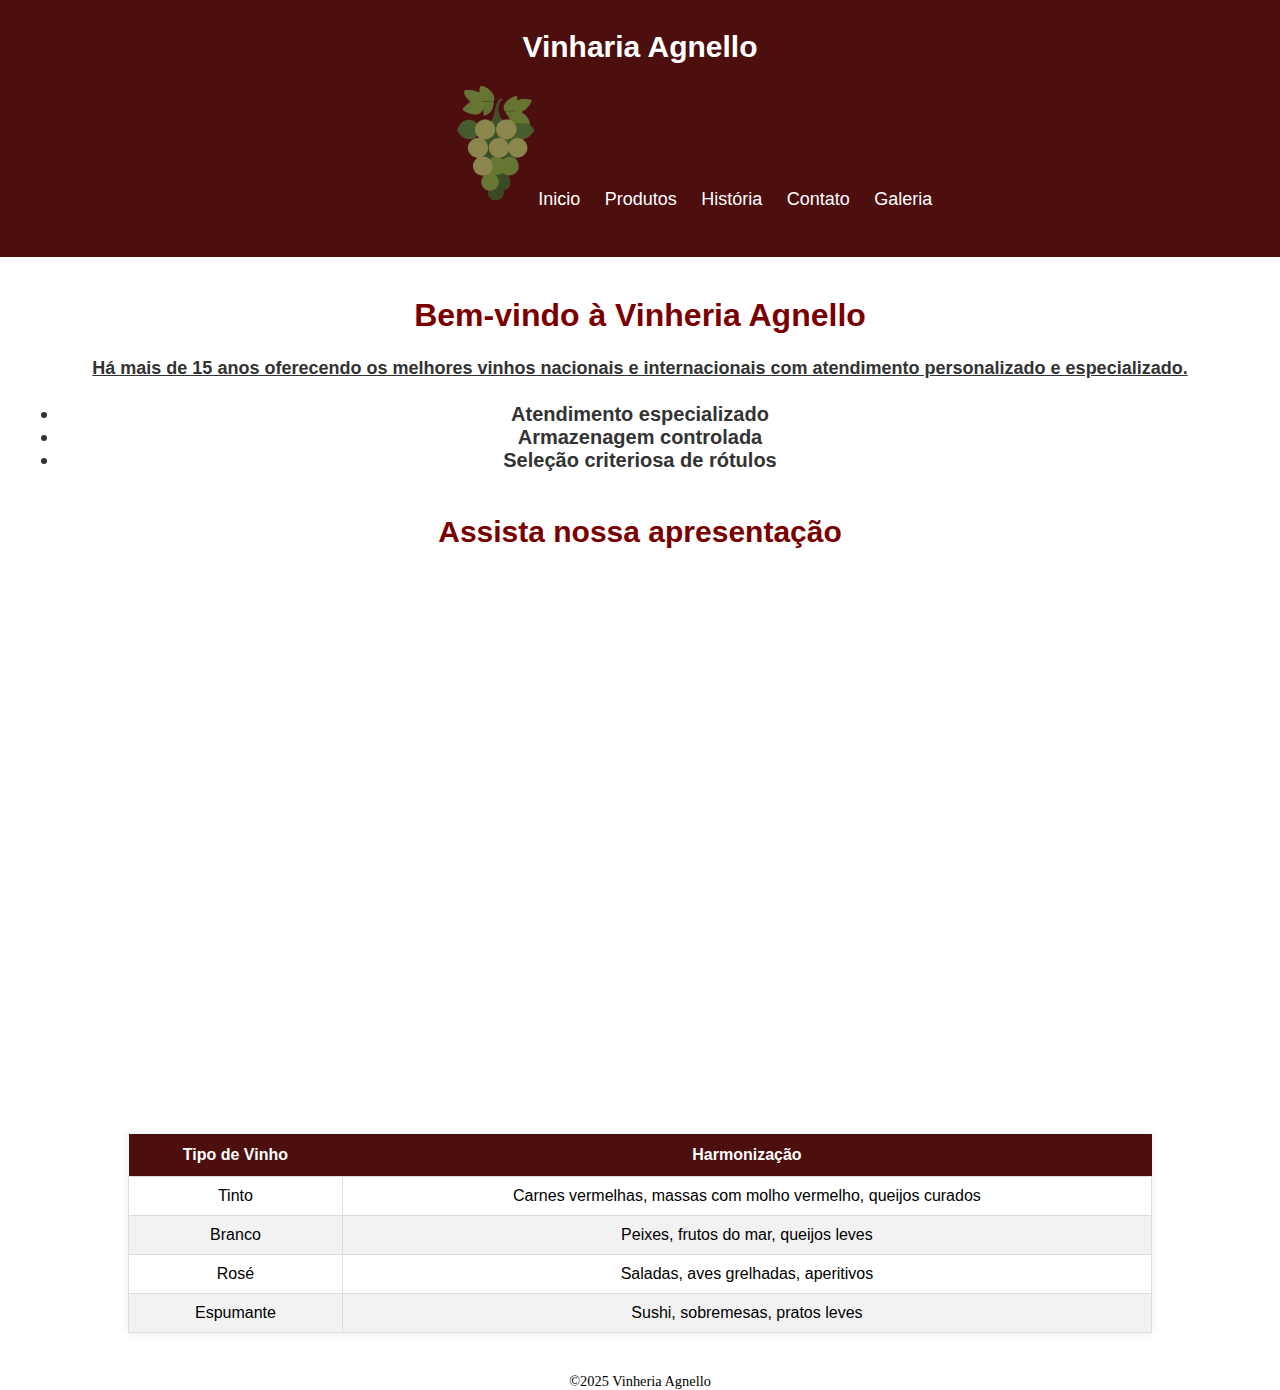
<file: index.html>
<!DOCTYPE html>
<html lang="pt-br">
<head>
  <meta charset="UTF-8">
  <meta name="viewport" content="width=device-width, initial-scale=1.0">
  <meta name="description" content="Vinharia Agnello - Sua vinheria de confiança com mais de 15 anos de experiência. Oferecemos os melhores vinhos nacionais e internacionais com atendimento personalizado.">
  <meta name="keywords" content="vinheria, vinhos, agnello, vinho tinto, vinho branco, espumante, harmonização, adega, vinhos nacionais, vinhos internacionais">
  <title>Vinharia Agnello</title>
  <link rel="stylesheet" href="vinharia/src/css/main.css">
  <link rel="stylesheet" href="vinharia/src/css/produtos.css">
</head>
<body>
   
  <header>
    <div>
        <h1 class="logo"> Vinharia Agnello</h1>
    </div>
    <div class="logo">
      <img src="vinharia/src/assets/imgs/uva.png" alt="Logo">
    </div>
    <nav class="menu">
      <a href="index.html"class="active">Inicio</a>
      <a href="vinharia/src/pages/produtos.html">Produtos</a>
      <a href="vinharia/src/pages/historia.html">História</a>
      <a href="vinharia/src/pages/contato.html">Contato</a>
      <a href="vinharia/src/pages/galeria.html">Galeria</a>
    </nav>
  </header>
  
  <main class="conteudo">
    <h1>Bem-vindo à Vinheria Agnello</h1>
    <p class="conteudo-p">Há mais de 15 anos oferecendo os melhores vinhos nacionais e internacionais com atendimento personalizado e especializado.</p>
    <ul>
      <li>Atendimento especializado</li>
      <li>Armazenagem controlada</li>
      <li>Seleção criteriosa de rótulos</li>
    </ul>

  <br>
  <section id="video">
    <h2>Assista nossa apresentação</h2>
    <iframe class="video" src="https://www.youtube.com/embed/Fo4mYUVp5VU" width="900px" height="500px" frameborder="0" allowfullscreen></iframe>
  </section>

</main>
<table class="tabela-produtos">
  <thead>
    <tr>
      <th>Tipo de Vinho</th>
      <th>Harmonização</th>
    </tr>
  </thead>
  <tbody>
    <tr>
      <td>Tinto</td>
      <td>Carnes vermelhas, massas com molho vermelho, queijos curados</td>
    </tr>
    <tr>
      <td>Branco</td>
      <td>Peixes, frutos do mar, queijos leves</td>
    </tr>
    <tr>
      <td>Rosé</td>
      <td>Saladas, aves grelhadas, aperitivos</td>
    </tr>
    <tr>
      <td>Espumante</td>
      <td>Sushi, sobremesas, pratos leves</td>
    </tr>
  </tbody>
</table>
    <footer>
        <p>&copy;2025 Vinheria Agnello</p>
    </footer>
</body>
</html>
</file>
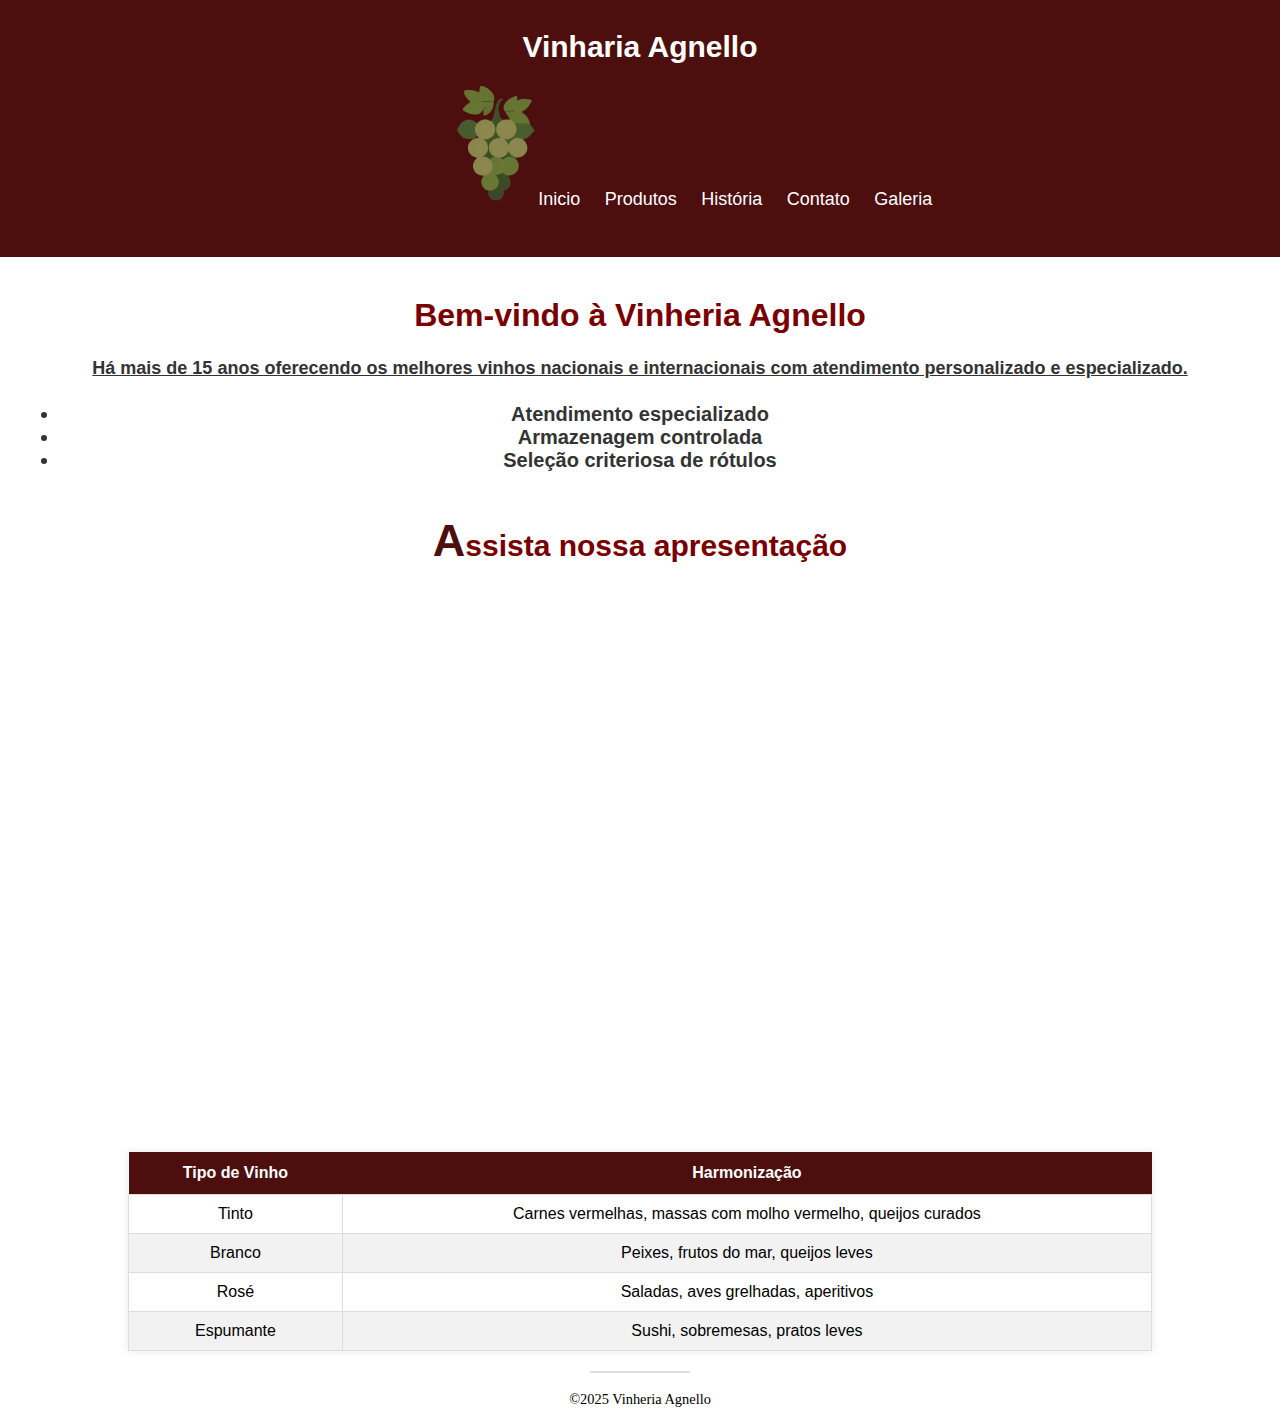
<file: cp-front-end-main/index.html>
<!DOCTYPE html>
<html lang="pt-br">
<head>
  <meta charset="UTF-8">
  <meta name="viewport" content="width=device-width, initial-scale=1.0">
  <meta name="description" content="Vinharia Agnello - Sua vinheria de confiança com mais de 15 anos de experiência. Oferecemos os melhores vinhos nacionais e internacionais com atendimento personalizado.">
  <meta name="keywords" content="vinheria, vinhos, agnello, vinho tinto, vinho branco, espumante, harmonização, adega, vinhos nacionais, vinhos internacionais">
  <title>Vinharia Agnello</title>
  <link rel="stylesheet" href="vinharia/src/css/main.css">
  <link rel="stylesheet" href="vinharia/src/css/produtos.css">
</head>
<body>
   
  <header>
    <div>
        <h1 class="logo"> Vinharia Agnello</h1>
    </div>
    <div class="logo">
      <img src="vinharia/src/assets/imgs/uva.png" alt="Logo">
    </div>
    <nav class="menu">
      <a href="index.html"class="active">Inicio</a>
      <a href="vinharia/src/pages/produtos.html">Produtos</a>
      <a href="vinharia/src/pages/historia.html">História</a>
      <a href="vinharia/src/pages/contato.html">Contato</a>
      <a href="vinharia/src/pages/galeria.html">Galeria</a>
    </nav>
  </header>
  
  <main class="conteudo">
    <h1>Bem-vindo à Vinheria Agnello</h1>
    <p class="conteudo-p">Há mais de 15 anos oferecendo os melhores vinhos nacionais e internacionais com atendimento personalizado e especializado.</p>
    <ul>
      <li>Atendimento especializado</li>
      <li>Armazenagem controlada</li>
      <li>Seleção criteriosa de rótulos</li>
    </ul>

  <br>
  <section id="video">
    <h2>Assista nossa apresentação</h2>
    <iframe class="video" src="https://www.youtube.com/embed/Fo4mYUVp5VU" width="900px" height="500px" frameborder="0" allowfullscreen></iframe>
  </section>

</main>
<table class="tabela-produtos">
  <thead>
    <tr>
      <th>Tipo de Vinho</th>
      <th>Harmonização</th>
    </tr>
  </thead>
  <tbody>
    <tr>
      <td>Tinto </td>
      <td>Carnes vermelhas, massas com molho vermelho, queijos curados</td>
    </tr>
    <tr>
      <td>Branco </td>
      <td>Peixes, frutos do mar, queijos leves</td>
    </tr>
    <tr>
      <td>Rosé </td>
      <td>Saladas, aves grelhadas, aperitivos</td>
    </tr>
    <tr>
      <td>Espumante </td>
      <td>Sushi, sobremesas, pratos leves</td>
    </tr>
  </tbody>
</table>
    <footer>
        <p>&copy;2025 Vinheria Agnello</p>
    </footer>
</body>
</html>
</file>
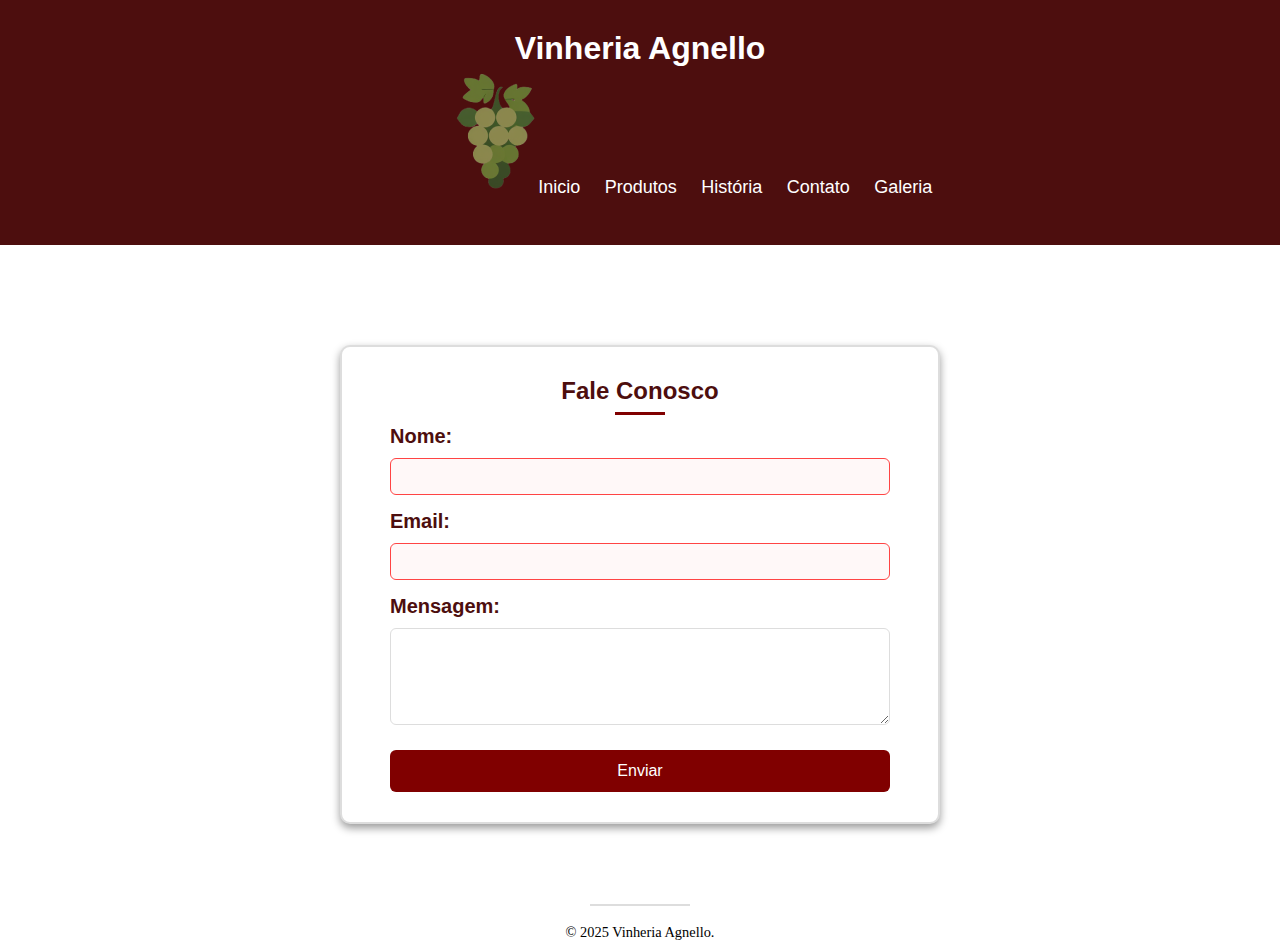
<file: vinharia/src/pages/contato.html>
<!DOCTYPE html>
<html lang="pt-BR">
<head>
  <meta charset="UTF-8">
  <meta name="viewport" content="width=device-width, initial-scale=1.0">
  <meta name="description" content="Entre em contato com a Vinharia Agnello. Estamos prontos para atender você e oferecer o melhor em vinhos e produtos relacionados.">
  <meta name="keywords" content="contato, vinharia agnello, atendimento, localização, telefone, email, horário de funcionamento, endereço">
  <link rel="stylesheet" href="../css/main.css">
  <link rel="stylesheet" href="../css/contato.css">
  <link rel="stylesheet" href="../css/efeito.css">
  <title>Contato - Vinheria Agnello</title>
</head>
<body>

  <header>
    <div>
        <h1>Vinheria Agnello</h1>
    </div>
    <div class="logo">
        <img src="../assets/imgs/uva.png" alt="Logo">
    </div>
    <nav class="menu">
      <ul>
        <a href="../../../index.html">Inicio</a>
        <a href="produtos.html">Produtos</a>
        <a href="historia.html"> História</a>
        <a href="contato.html" class="active">Contato</a>
        <a href="galeria.html">Galeria</a>
      </ul>
    </nav>
  </header>

  <main class="conteudo">
    <section class="contato">
      <h2>Fale Conosco</h2>
      <form onsubmit="alert('Mensagem enviada com sucesso!'); limparCampos(); return false;">
        <label for="nome">Nome:</label>
        <input type="text" id="nome" name="nome" required>
  
        <label for="email">Email:</label>
        <input type="email" id="email" name="email" required>
  
        <label for="mensagem">Mensagem:</label>
        <textarea id="mensagem" name="mensagem" rows="5" required></textarea>
  
        <button type="submit">Enviar</button>
      </form>
    </section>
  </main>
  
  <script>
    function limparCampos() {
      document.getElementById("nome").value = "";
      document.getElementById("email").value = "";
      document.getElementById("mensagem").value = "";
    }
  </script>
  

  <footer>
    <p>&copy; 2025 Vinheria Agnello.</p>
  </footer>
  
</body>
</html>
</file>
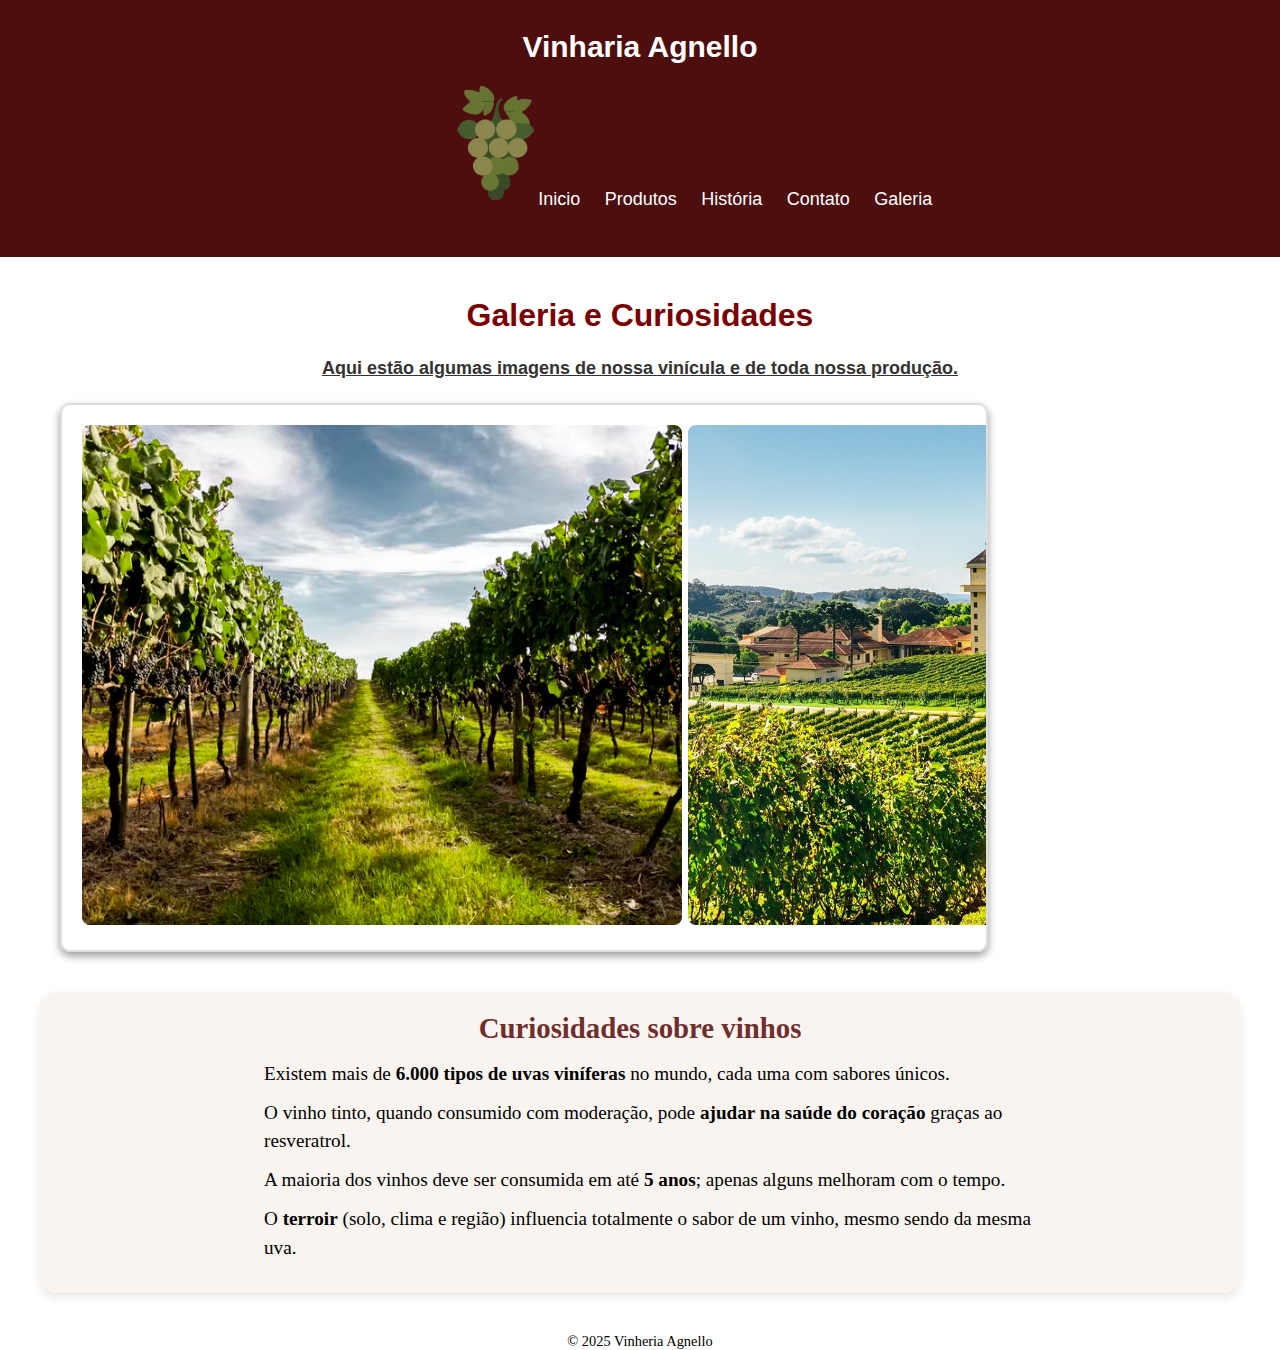
<file: vinharia/src/pages/galeria.html>
<!DOCTYPE html>
<html lang="pt-br">
<head>
  <meta charset="UTF-8">
  <meta name="viewport" content="width=device-width, initial-scale=1.0">
  <meta name="description" content="Explore nossa galeria de imagens da Vinharia Agnello. Conheça nosso ambiente, produtos e instalações através de fotos exclusivas.">
  <meta name="keywords" content="galeria, fotos, vinharia agnello, ambiente, instalações, produtos, vinhos, adega, vinhedo">
  <title>Vinharia Agnello</title>
  <link rel="stylesheet" href="../css/main.css">
  <link rel="stylesheet" href="../css/galeria.css">
</head>
<body>
   
  <header>
    <div>
        <h1 class="logo"> Vinharia Agnello</h1>
    </div>
    <div class="logo">
    <img src="../assets/imgs/uva.png" alt="Logo">
    </div>
    <nav class="menu">
      <a href="../../../index.html">Inicio</a>
      <a href="produtos.html">Produtos</a>
      <a href="historia.html">História</a>
      <a href="contato.html" >Contato</a>
      <a href="galeria.html"class="active">Galeria</a>
    </nav>
  </header>
 
  <main class="conteudo">
    <h1>Galeria e Curiosidades</h1>
    <p class="conteudo-p">
      Aqui estão algumas imagens de nossa vinícula e de toda nossa produção.
    </p>
    
    <div class="galeria">
      <img src="../assets/imgs/fundo.png" alt="Imagem dos vinhedos da Vinharia Agnello" class="imagem-galeria">
      <img src="../assets/imgs/vinicula.jpg" alt="Imagem da vinicula da Vinharia Agnello" class="imagem-galeria">
      <img src="../assets/imgs/barril.png" alt="Imagem do vinho da Vinharia Agnello" class="imagem-galeria">
      <img src="../assets/imgs/galeria.png" alt="Imagem das uvas da Vinharia Agnello" class="imagem-galeria">
      <img src="../assets/imgs/fundo.png" alt="Imagem dos vinhedos da Vinharia Agnello" class="imagem-galeria">
      <img src="../assets/imgs/vinicula.jpg" alt="Imagem da vinicula da Vinharia Agnello" class="imagem-galeria"><img src="../assets/imgs/fundo.png" alt="Imagem dos vinhedos da Vinharia Agnello" class="imagem-galeria">
      <img src="../assets/imgs/vinicula.jpg" alt="Imagem da vinicula da Vinharia Agnello" class="imagem-galeria">
    </div>
  </main>

  
  <section class="curiosidades">
    <h2>Curiosidades sobre vinhos</h2>
    <ul>
      <li>Existem mais de <strong>6.000 tipos de uvas viníferas</strong> no mundo, cada uma com sabores únicos.</li>
      <li>O vinho tinto, quando consumido com moderação, pode <strong>ajudar na saúde do coração</strong> graças ao resveratrol.</li>
      <li>A maioria dos vinhos deve ser consumida em até <strong>5 anos</strong>; apenas alguns melhoram com o tempo.</li>
      <li>O <strong>terroir</strong> (solo, clima e região) influencia totalmente o sabor de um vinho, mesmo sendo da mesma uva.</li>
    </ul>
  </section>
</main>



    <footer>
        <p>&copy; 2025 Vinheria Agnello</p>
    </footer>
</body>
</html>
</file>
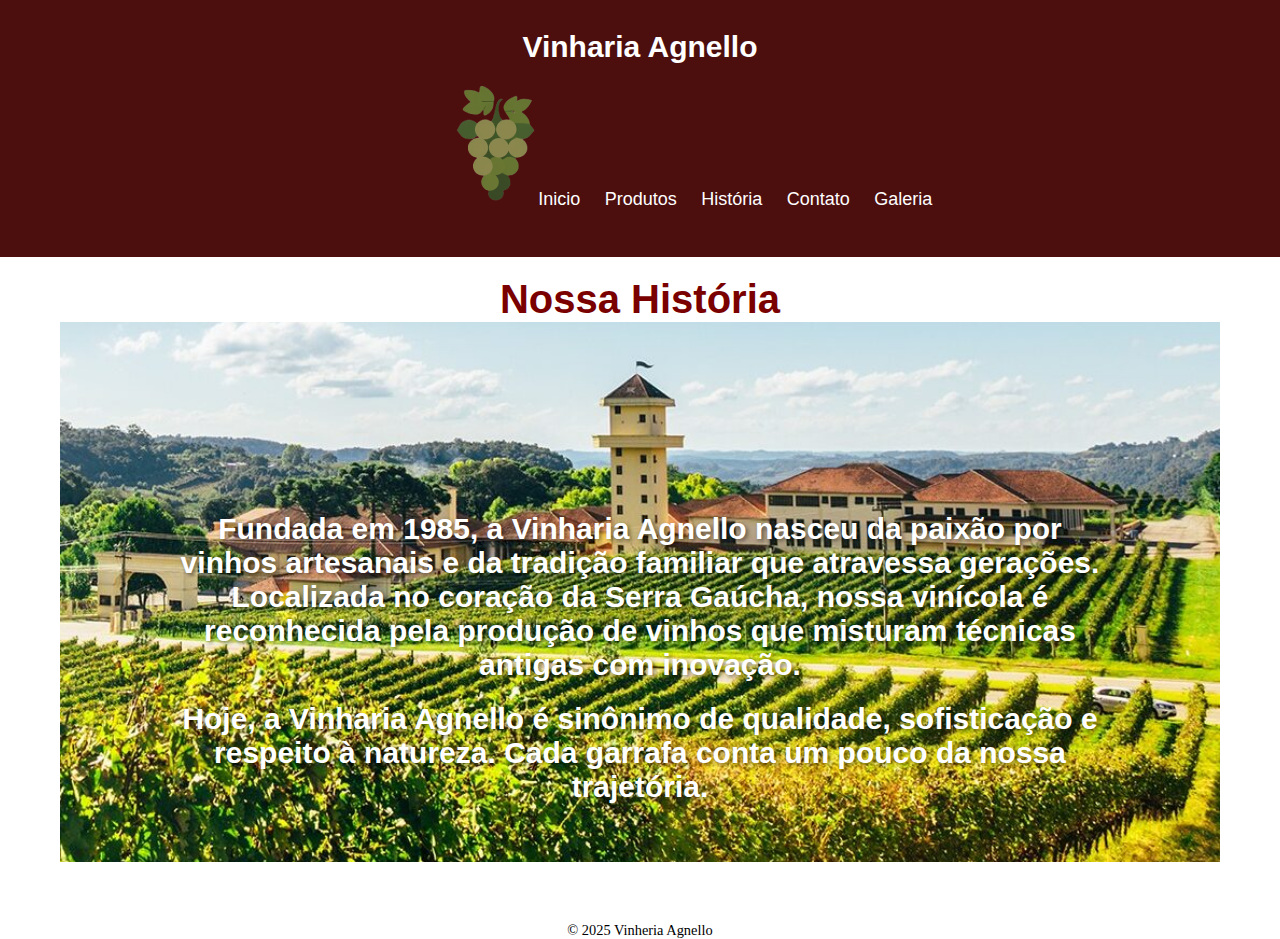
<file: vinharia/src/pages/historia.html>
<!DOCTYPE html>
<html lang="pt-br">
<head>
  <meta charset="UTF-8">
  <meta name="viewport" content="width=device-width, initial-scale=1.0">
  <meta name="description" content="Conheça a história da Vinharia Agnello, nossa trajetória de mais de 15 anos no mercado de vinhos e nossa paixão pela enologia.">
  <meta name="keywords" content="história, vinharia agnello, trajetória, enologia, tradição, vinhos, experiência, mercado de vinhos">
  <title>Vinharia Agnello</title>
  <link rel="stylesheet" href="../css/main.css">
  <link rel="stylesheet" href="../css/historia.css">
</head>
<body>
   
  <header>
    <div>
        <h1 class="logo"> Vinharia Agnello</h1>
    </div>
    <div class="logo">
    <img src="../assets/imgs/uva.png" alt="Logo">
    </div>
    <nav class="menu">
      
      <a href="../../../index.html">Inicio</a>
      <a href="produtos.html">Produtos</a>
      <a href="historia.html" class="active">História</a>
      <a href="contato.html">Contato</a>
      <a href="galeria.html">Galeria</a>
    </nav>

  </header>
  
  <main class="conteudo-historia">
    <h1>Nossa História</h1>
    <div class="historia">
      <p>
        Fundada em 1985, a Vinharia Agnello nasceu da paixão por vinhos artesanais e da tradição familiar que atravessa gerações.
        Localizada no coração da Serra Gaúcha, nossa vinícola é reconhecida pela produção de vinhos que misturam técnicas antigas com inovação.
      </p>
      <p>
        Hoje, a Vinharia Agnello é sinônimo de qualidade, sofisticação e respeito à natureza. Cada garrafa conta um pouco da nossa trajetória.
      </p>
    </div>
   
  </main>







    <footer>
        <p>&copy; 2025 Vinheria Agnello</p>
    </footer>
</body>
</html>
</file>
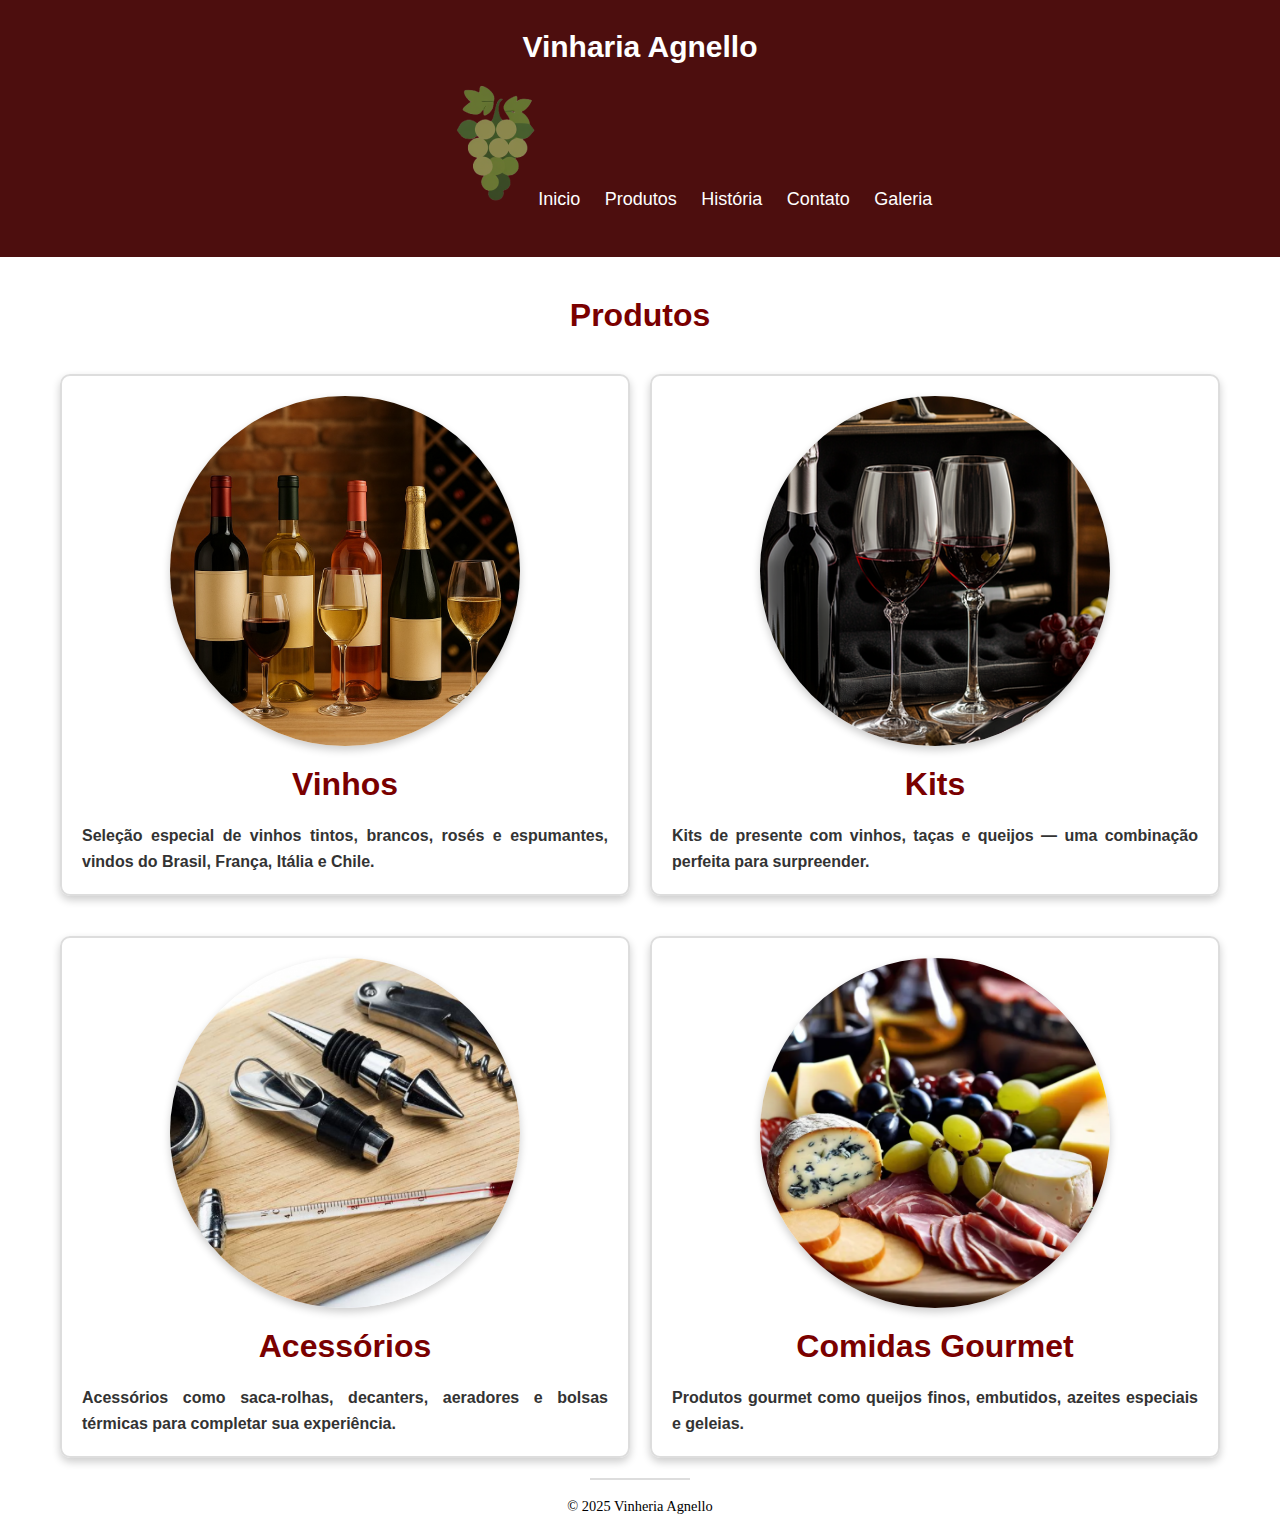
<file: vinharia/src/pages/produtos.html>
<!DOCTYPE html>
<html lang="pt-br">
<head>
  <meta charset="UTF-8">
  <meta name="viewport" content="width=device-width, initial-scale=1.0">
  <meta name="description" content="Conheça nossa seleção de vinhos, kits de presente, acessórios e produtos gourmet. Vinhos nacionais e internacionais de alta qualidade.">
  <meta name="keywords" content="produtos, vinhos, kits de presente, acessórios para vinho, produtos gourmet, queijos, azeites, saca-rolhas, decanters">
  <title>Vinharia Agnello</title>
  <link rel="stylesheet" href="../css/main.css">
  <link rel="stylesheet" href="../css/produtos.css">
  <link rel="stylesheet" href="../css/efeito.css">

</head>
<body>
  <header>
    <div>
        <h1 class="logo"> Vinharia Agnello</h1>
    </div>
    <div class="logo">
    <img src="../assets/imgs/uva.png" alt="Logo">
    </div>
    <nav class="menu">
      <a href="../../../index.html">Inicio</a>
      <a href="produtos.html">Produtos</a>
      <a href="historia.html">História</a>
      <a href="contato.html" >Contato</a>
      <a href="galeria.html"class="active">Galeria</a>
    </nav>
  </header>

  
  <main class="conteudo">
    <h1>Produtos</h1>
        <section class="produtos">
          <div class="produto">
            <img src="../assets/imgs/vinhos.png" alt="Vinhos"">
            <div><h1>Vinhos</h1><p>Seleção especial de vinhos tintos, brancos, rosés e espumantes, vindos do Brasil, França, Itália e Chile.</p></div>
          </div>
          
          <div class="produto">
            <img src="../assets/imgs/kit.png" alt="Kits de Presente">
            <div><h1>Kits</h1><p>Kits de presente com vinhos, taças e queijos — uma combinação perfeita para surpreender.</p></div>
          </div>
          
          <div class="produto">
            <img src="../assets/imgs/acessorios.png" alt="Acessórios para Vinho">
            <div><h1>Acessórios</h1><p>Acessórios como saca-rolhas, decanters, aeradores e bolsas térmicas para completar sua experiência.</p></div>
          </div>

          <div class="produto">
            <img src="../assets/imgs/gourmet.png" alt="Produtos Gourmet">
            <div><h1>Comidas Gourmet</h1><p>Produtos gourmet como queijos finos, embutidos, azeites especiais e geleias.</p></div>
          </div>
        </section>
  </main>
    <footer>
        <p>&copy; 2025 Vinheria Agnello</p>
    </footer>
</body>
</html>
</file>
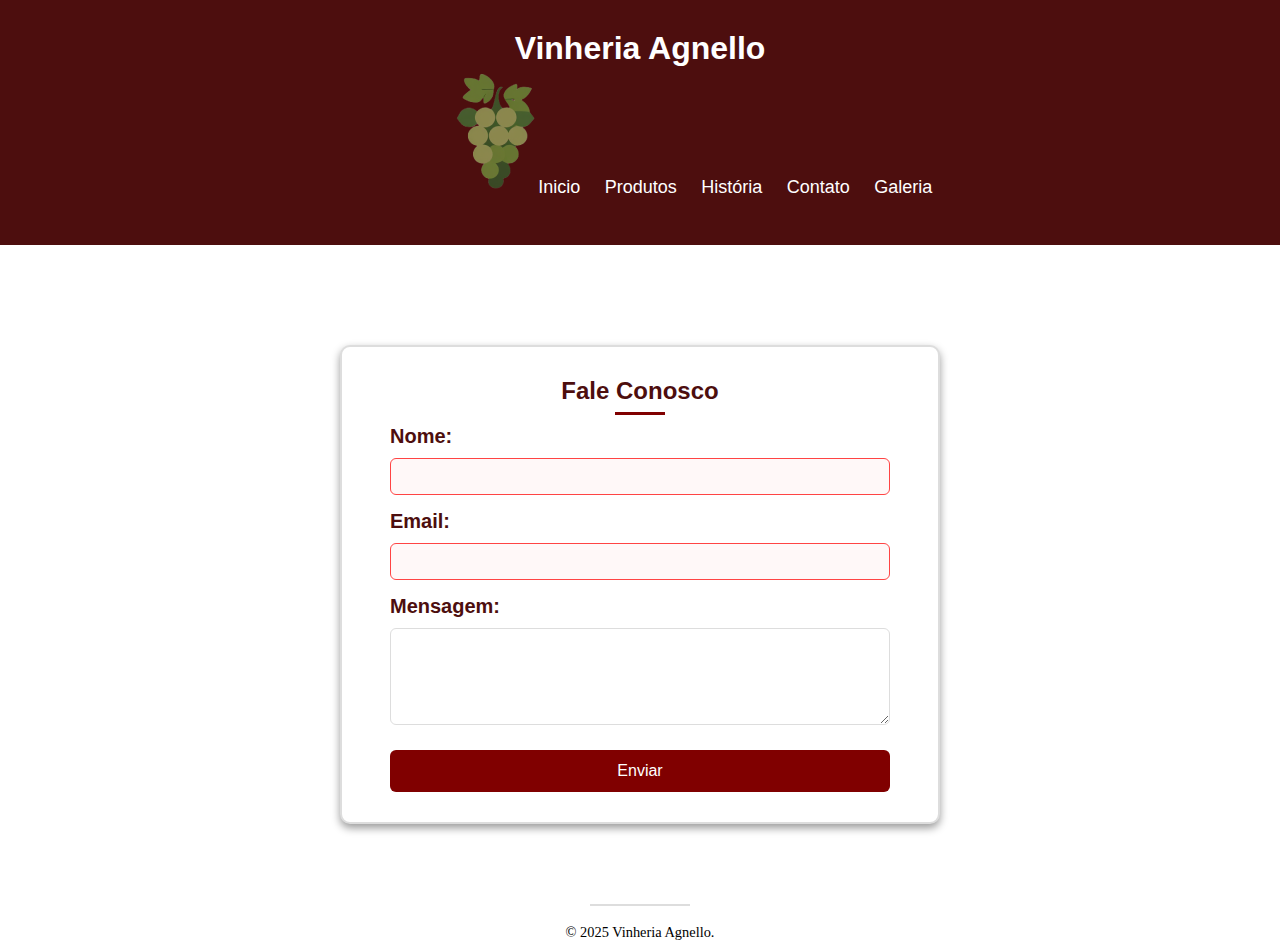
<file: cp-front-end-main/vinharia/src/pages/contato.html>
<!DOCTYPE html>
<html lang="pt-BR">
<head>
  <meta charset="UTF-8">
  <meta name="viewport" content="width=device-width, initial-scale=1.0">
  <meta name="description" content="Entre em contato com a Vinharia Agnello. Estamos prontos para atender você e oferecer o melhor em vinhos e produtos relacionados.">
  <meta name="keywords" content="contato, vinharia agnello, atendimento, localização, telefone, email, horário de funcionamento, endereço">
  <link rel="stylesheet" href="../css/main.css">
  <link rel="stylesheet" href="../css/contato.css">
  <title>Contato - Vinheria Agnello</title>
</head>
<body>

  <header>
    <div>
        <h1>Vinheria Agnello</h1>
    </div>
    <div class="logo">
        <img src="../assets/imgs/uva.png" alt="Logo">
    </div>
    <nav class="menu">
      <ul>
        <a href="../../../index.html">Inicio</a>
        <a href="produtos.html">Produtos</a>
        <a href="historia.html"> História</a>
        <a href="contato.html" class="active">Contato</a>
        <a href="galeria.html">Galeria</a>
      </ul>
    </nav>
  </header>

  <main class="conteudo">
    <section class="contato">
      <h2>Fale Conosco</h2>
      <form onsubmit="alert('Mensagem enviada com sucesso!'); limparCampos(); return false;">
        <label for="nome">Nome:</label>
        <input type="text" id="nome" name="nome" required>
  
        <label for="email">Email:</label>
        <input type="email" id="email" name="email" required>
  
        <label for="mensagem">Mensagem:</label>
        <textarea id="mensagem" name="mensagem" rows="5" required></textarea>
  
        <button type="submit">Enviar</button>
      </form>
    </section>
  </main>
  
  <script>
    function limparCampos() {
      document.getElementById("nome").value = "";
      document.getElementById("email").value = "";
      document.getElementById("mensagem").value = "";
    }
  </script>
  

  <footer>
    <p>&copy; 2025 Vinheria Agnello.</p>
  </footer>
  
</body>
</html>
</file>
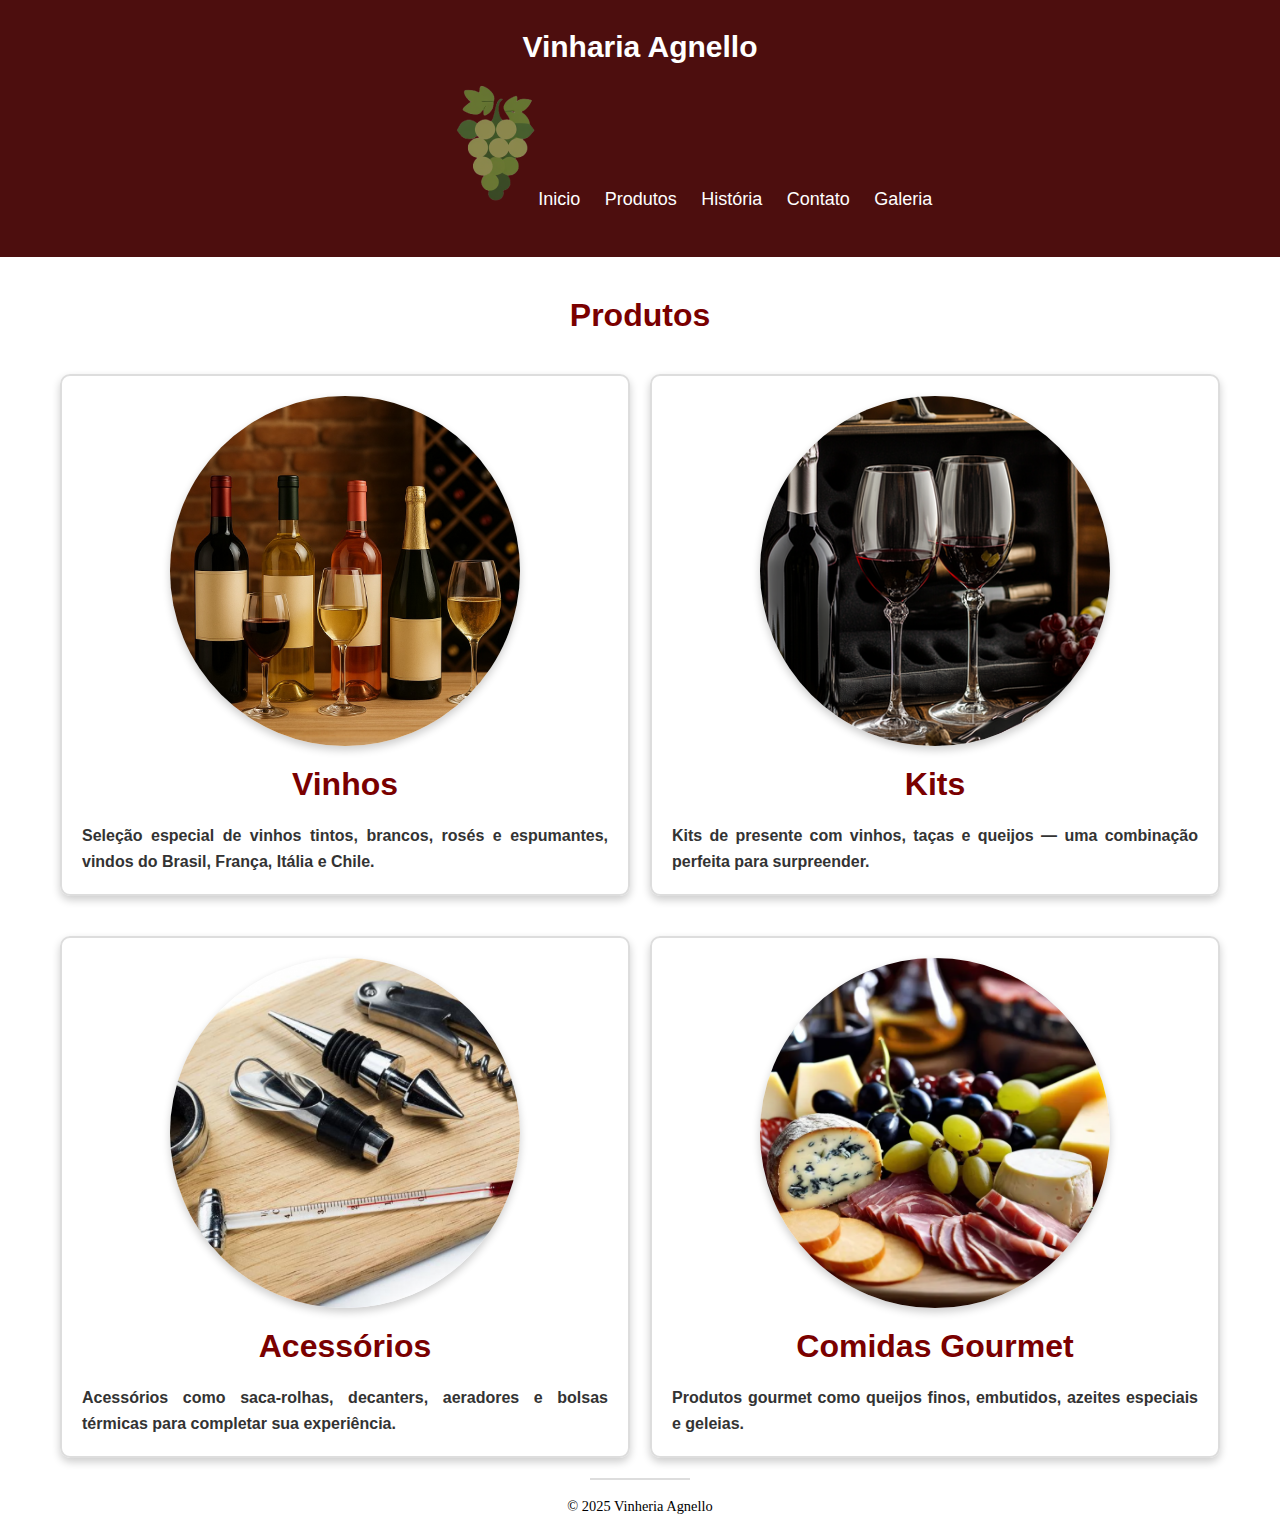
<file: cp-front-end-main/vinharia/src/pages/produtos.html>
<!DOCTYPE html>
<html lang="pt-br">
<head>
  <meta charset="UTF-8">
  <meta name="viewport" content="width=device-width, initial-scale=1.0">
  <meta name="description" content="Conheça nossa seleção de vinhos, kits de presente, acessórios e produtos gourmet. Vinhos nacionais e internacionais de alta qualidade.">
  <meta name="keywords" content="produtos, vinhos, kits de presente, acessórios para vinho, produtos gourmet, queijos, azeites, saca-rolhas, decanters">
  <title>Vinharia Agnello</title>
  <link rel="stylesheet" href="../css/main.css">
  <link rel="stylesheet" href="../css/produtos.css">
</head>
<body>
  <header>
    <div>
        <h1 class="logo"> Vinharia Agnello</h1>
    </div>
    <div class="logo">
    <img src="../assets/imgs/uva.png" alt="Logo">
    </div>
    <nav class="menu">
      <a href="../../../index.html">Inicio</a>
      <a href="produtos.html">Produtos</a>
      <a href="historia.html">História</a>
      <a href="contato.html" >Contato</a>
      <a href="galeria.html"class="active">Galeria</a>
    </nav>
  </header>

  
  <main class="conteudo">
    <h1>Produtos</h1>
        <section class="produtos">
          <div class="produto">
            <img src="../assets/imgs/vinhos.png" alt="Vinhos"">
            <div><h1>Vinhos</h1><p>Seleção especial de vinhos tintos, brancos, rosés e espumantes, vindos do Brasil, França, Itália e Chile.</p></div>
          </div>
          
          <div class="produto">
            <img src="../assets/imgs/kit.png" alt="Kits de Presente">
            <div><h1>Kits</h1><p>Kits de presente com vinhos, taças e queijos — uma combinação perfeita para surpreender.</p></div>
          </div>
          
          <div class="produto">
            <img src="../assets/imgs/acessorios.png" alt="Acessórios para Vinho">
            <div><h1>Acessórios</h1><p>Acessórios como saca-rolhas, decanters, aeradores e bolsas térmicas para completar sua experiência.</p></div>
          </div>

          <div class="produto">
            <img src="../assets/imgs/gourmet.png" alt="Produtos Gourmet">
            <div><h1>Comidas Gourmet</h1><p>Produtos gourmet como queijos finos, embutidos, azeites especiais e geleias.</p></div>
          </div>
        </section>
  </main>
    <footer>
        <p>&copy; 2025 Vinheria Agnello</p>
    </footer>
</body>
</html>
</file>
<file: vinharia/src/css/main.css>
/* Estilos Globais */
* {
  margin: 0;
  padding: 0;
  box-sizing: border-box;
}


/* Header */
header {
  background-color: #4d0e0e;
  padding: 30px 40px;
  color: white;
  font-family: Arial, sans-serif;
  text-align: center;
}

header .logo {
  display: inline-block;
  margin-bottom: 15px;
  position: relative;
}



header .menu {
  display: inline-block;
}

#video {
  text-align: center;
  padding: 20px 0;
}

#video h2 {
  margin-bottom: 20px;
  color: #7a0000;
  position: relative;
}


.logo {
  font-size: 30px;
  font-weight: bold;
  transition: transform 0.3s ease;
}


.logo img {
  padding: 0 40%;
}

.menu a {
  color: white;
  text-decoration: none;
  margin-left: 20px;
  font-size: 18px;
  transition: all 0.3s ease;
  position: relative;
}


/* Conteúdo Principal */
.conteudo {
  width: 100%;
  font-family: Georgia, serif;
  color: #333;
  margin: 40px auto;
  text-align: center;
  font-size: 20px;
  font-weight: bold;
  font-family: Arial, sans-serif;
  max-width: 1200px;
  padding: 0 20px;
}

.conteudo h1 {
  font-size: 32px;
  margin-bottom: 20px;
  color: #7a0000;
  transition: transform 0.3s ease;
}


.conteudo-p {
  font-size: 18px;
  line-height: 1.6;
  margin-bottom: 20px;
  text-decoration: underline;
  transition: color 0.3s ease;
}


/* Footer */
footer {
  margin-top: 40px;
  text-align: center;
  font-size: 0.9rem;
  color: var(black);
  position: relative;
}
</file>
<file: vinharia/src/css/produtos.css>
/* Estilos da Página de Produtos */

.produtos {
  display: grid;
  grid-template-columns: repeat(2, 1fr);
  gap: 20px;
}

.produto {
  margin-top: 20px;
  text-align: center;
  border: 2px solid #ddd;
  border-radius: 10px;
  padding: 20px;
  box-shadow: 0 4px 8px rgba(0,0,0,0.2);
  transition: transform 0.3s ease;
}

.produto img {
  display: block;
  margin: 0 auto 20px;
}



.produtos img {
  width: 350px;
  height: 350px;
  object-fit: cover;
  border-radius: 50%;
  box-shadow: 0 4px 8px rgba(0,0,0,0.2);
  margin-bottom: 20px;
}

.produto p {
  font-size: 16px;
  line-height: 1.6;
  color: #333;
  text-align: justify;
}

/* Tabela de Produtos */
.tabela-produtos {
  margin: 30px auto;
  width: 80%;
  border-collapse: collapse;
  font-family: Arial, sans-serif;
  box-shadow: 0 0 8px rgba(0,0,0,0.1);
  text-align: center;
}

.tabela-produtos th {
  background-color: #4d0e0e;
  color: white;
  padding: 12px;
}

.tabela-produtos td {
  padding: 10px;
  border: 1px solid #ddd;
}

.tabela-produtos tr:nth-child(even) {
  background-color: #f2f2f2;
}
</file>
<file: cp-front-end-main/vinharia/src/css/main.css>
/* Estilos Globais */
* {
  margin: 0;
  padding: 0;
  box-sizing: border-box;
}

@keyframes fadeIn {
  from {
    opacity: 0;
  }
  to {
    opacity: 1;
  }
}

/* Header */
header {
  background-color: #4d0e0e;
  padding: 30px 40px;
  color: white;
  font-family: Arial, sans-serif;
  text-align: center;
}

header .logo {
  display: inline-block;
  margin-bottom: 15px;
  position: relative;
}

header .logo::after {
  content: '';
  position: absolute;
  bottom: -5px;
  left: 0;
  width: 100%;
  height: 2px;
  background-color: white;
  transform: scaleX(0);
  transition: transform 0.3s ease;
}

header .logo:hover::after {
  transform: scaleX(1);
}

header .menu {
  display: inline-block;
}

#video {
  text-align: center;
  padding: 20px 0;
}

#video h2 {
  margin-bottom: 20px;
  color: #7a0000;
  position: relative;
}

#video h2::first-letter {
  font-size: 1.5em;
  color: #4d0e0e;
}

.logo {
  font-size: 30px;
  font-weight: bold;
  transition: transform 0.3s ease;
}

.logo:hover {
  transform: scale(1.05);
}

.logo img {
  padding: 0 40%;
}

.menu a {
  color: white;
  text-decoration: none;
  margin-left: 20px;
  font-size: 18px;
  transition: all 0.3s ease;
  position: relative;
}

.menu a::before {
  content: '';
  position: absolute;
  bottom: -5px;
  left: 0;
  width: 100%;
  height: 2px;
  background-color: white;
  transform: scaleX(0);
  transition: transform 0.3s ease;
}

.menu a:hover {
  color: #ffd700;
  transform: translateY(-2px);
}

.menu a:hover::before {
  transform: scaleX(1);
}

.menu a:active {
  transform: translateY(0);
}

/* Conteúdo Principal */
.conteudo {
  width: 100%;
  font-family: Georgia, serif;
  color: #333;
  margin: 40px auto;
  text-align: center;
  font-size: 20px;
  font-weight: bold;
  font-family: Arial, sans-serif;
  max-width: 1200px;
  padding: 0 20px;
}

.conteudo h1 {
  font-size: 32px;
  margin-bottom: 20px;
  color: #7a0000;
  transition: transform 0.3s ease;
}

.conteudo h1:hover {
  transform: scale(1.05);
}

.conteudo-p {
  font-size: 18px;
  line-height: 1.6;
  margin-bottom: 20px;
  text-decoration: underline;
  transition: color 0.3s ease;
}

.conteudo-p:hover {
  color: #800000;
}

/* Footer */
footer {
  margin-top: 40px;
  text-align: center;
  font-size: 0.9rem;
  color: var(black);
  position: relative;
}

footer::before {
  content: '';
  position: absolute;
  top: -20px;
  left: 50%;
  transform: translateX(-50%);
  width: 100px;
  height: 2px;
  background-color: #ddd;
}
</file>
<file: cp-front-end-main/vinharia/src/css/produtos.css>
/* Estilos da Página de Produtos */

.produtos {
  display: grid;
  grid-template-columns: repeat(2, 1fr);
  gap: 20px;
}

.produto {
  margin-top: 20px;
  text-align: center;
  border: 2px solid #ddd;
  border-radius: 10px;
  padding: 20px;
  box-shadow: 0 4px 8px rgba(0,0,0,0.2);
  transition: transform 0.3s ease;
}

.produto img {
  display: block;
  margin: 0 auto 20px;
}

.produto:hover {
  transform: translateY(-5px);
}

.produtos img {
  width: 350px;
  height: 350px;
  object-fit: cover;
  border-radius: 50%;
  box-shadow: 0 4px 8px rgba(0,0,0,0.2);
  margin-bottom: 20px;
}

.produto p {
  font-size: 16px;
  line-height: 1.6;
  color: #333;
  text-align: justify;
}

/* Tabela de Produtos */
.tabela-produtos {
  margin: 30px auto;
  width: 80%;
  border-collapse: collapse;
  font-family: Arial, sans-serif;
  box-shadow: 0 0 8px rgba(0,0,0,0.1);
  text-align: center;
}

.tabela-produtos th {
  background-color: #4d0e0e;
  color: white;
  padding: 12px;
}

.tabela-produtos td {
  padding: 10px;
  border: 1px solid #ddd;
}

.tabela-produtos tr:nth-child(even) {
  background-color: #f2f2f2;
}

/* Responsividade */
@media (max-width: 1024px) {
  .produtos {
    grid-template-columns: 1fr;
  }
  
  .produto {
    text-align: center;
  }
  
  .produtos img {
    width: 250px;
    height: 250px;
    margin: 0 auto 20px;
  }
}
</file>
<file: vinharia/src/css/contato.css>
/* Estilos da Página de Contato */

.contato {
  position: relative;
  width: 80%;
  max-width: 600px;
  border: 2px solid #ddd;
  border-radius: 10px;
  padding: 30px;
  box-shadow: 0 4px 8px rgba(0,0,0,0.4);
  background: white;
  margin: 100px auto;
  text-align: center;
}

.contato h2 {
  color: #4d0e0e;
  margin-bottom: 20px;
  font-size: 24px;
  position: relative;
}

.contato h2::after {
  content: '';
  position: absolute;
  bottom: -10px;
  left: 50%;
  transform: translateX(-50%);
  width: 50px;
  height: 3px;
  background-color: #800000;
  transition: width 0.3s ease;
}

.contato h2:hover::after {
  width: 100px;
}

form {
  text-align: left;
  max-width: 500px;
  margin: 0 auto;
}

form label {
  display: block;
  margin-bottom: 5px;
  font-weight: bold;
  margin-top: 15px;
  color: #4d0e0e;
  transition: color 0.3s ease;
}

form label:hover {
  color: #800000;
}

form input,
form textarea {
  width: 100%;
  padding: 10px;
  border: 1px solid #ddd;
  border-radius: 6px;
  margin-top: 5px;
  box-sizing: border-box;
  font-family: Arial, sans-serif;
  transition: all 0.3s ease;
}

form input:focus,
form textarea:focus {
  outline: none;
  border-color: #800000;
  box-shadow: 0 0 5px rgba(128,0,0,0.2);
  transform: scale(1.02);
}

form input:not(:placeholder-shown):invalid {
  border-color: #ff4444;
  background-color: #fff8f8;
}

form button {
  margin-top: 20px;
  background-color: #800000;
  color: white;
  padding: 12px;
  border: none;
  border-radius: 6px;
  width: 100%;
  cursor: pointer;
  font-size: 16px;
  transition: all 0.3s ease;
  position: relative;
  overflow: hidden;
}

form button::before {
  content: '';
  position: absolute;
  top: 0;
  left: -100%;
  width: 100%;
  height: 100%;
  background: linear-gradient(
    120deg,
    transparent,
    rgba(255, 255, 255, 0.2),
    transparent
  );
  transition: 0.5s;
}

form button:hover {
  background-color: #a83232;
  transform: translateY(-3px);
  box-shadow: 0 5px 15px rgba(0,0,0,0.2);
}

form button:hover::before {
  left: 100%;
}

form button:active {
  transform: translateY(0);
  box-shadow: 0 2px 8px rgba(0,0,0,0.2);
}

/* Responsividade */
@media (max-width: 768px) {
  .contato {
    width: 90%;
    margin: 60px auto;
    padding: 20px;
  }
}

@media (max-width: 480px) {
  .contato {
    margin: 40px auto;
  }
  
  form button {
    padding: 10px;
    font-size: 14px;
  }
}
</file>
<file: vinharia/src/css/efeito.css>
.contato h2:hover::after {
  width: 100px;
}

form label:hover {
  color: #800000;
}

form button:hover {
  background-color: #a83232;
  transform: translateY(-3px);
  box-shadow: 0 5px 15px rgba(0,0,0,0.2);
}

form button:hover::before {
  left: 100%;
}

.galeria::-webkit-scrollbar {
  height: 8px;
}

.galeria::-webkit-scrollbar-track {
  background: #ddd;
  border-radius: 4px;
}

.galeria::-webkit-scrollbar-thumb {
  background-color: #800000;
  border-radius: 4px;
  
}

.imagem-galeria:hover {
  transform: scale(1.02);
}

header .logo:hover::after {
  transform: scaleX(1);
}

.logo:hover {
  transform: scale(1.05);
}

.menu a:hover {
  color: #ffd700;
  transform: translateY(-2px);
}

.menu a:hover::before {
  transform: scaleX(1);
}

.conteudo h1:hover {
  transform: scale(1.05);
}

.conteudo-p:hover {
  color: #800000;
}

.produto:hover {
  transform: translateY(-5px);
}

.contato h2::after {
  content: '';
  position: absolute;
  bottom: -10px;
  left: 50%;
  transform: translateX(-50%);
  width: 50px;
  height: 3px;
  background-color: #800000;
  transition: width 0.3s ease;
}

form input:focus,
form textarea:focus {
  outline: none;
  border-color: #800000;
  box-shadow: 0 0 5px rgba(128,0,0,0.2);
  transform: scale(1.02);
}

form input:not(:placeholder-shown):invalid {
  border-color: #ff4444;
  background-color: #fff8f8;
}

form button::before {
  content: '';
  position: absolute;
  top: 0;
  left: -100%;
  width: 100%;
  height: 100%;
  background: linear-gradient(
    120deg,
    transparent,
    rgba(255, 255, 255, 0.2),
    transparent
  );
  transition: 0.5s;
}

form button:active {
  transform: translateY(0);
  box-shadow: 0 2px 8px rgba(0,0,0,0.2);
}

.historia::before {
  content: '';
  position: absolute;
  top: 0;
  left: 0;
  width: 100%;
  height: 100%;
  background: rgba(0, 0, 0, 0.5);
}

header .logo::after {
  content: '';
  position: absolute;
  bottom: -5px;
  left: 0;
  width: 100%;
  height: 2px;
  background-color: white;
  transform: scaleX(0);
  transition: transform 0.3s ease;
}

#video h2::first-letter {
  font-size: 1.5em;
  color: #4d0e0e;
}

.menu a::before {
  content: '';
  position: absolute;
  bottom: -5px;
  left: 0;
  width: 100%;
  height: 2px;
  background-color: white;
  transform: scaleX(0);
  transition: transform 0.3s ease;
}


.menu a:active {
  transform: translateY(0);
}

footer::before {
  content: '';
  position: absolute;
  top: -20px;
  left: 50%;
  transform: translateX(-50%);
  width: 100px;
  height: 2px;
  background-color: #ddd;
} 

@keyframes fadeIn {
  from {
    opacity: 0;
  }
  to {
    opacity: 1;
  }
}
@keyframes width1024 {
  0% {
    text-align: center;
    width: 250px;
    height: 250px;
    margin: 0 auto 20px;
  }
}

@keyframes width768 {
  0% {
    height: 80vh;
    font-size: 24px;
    top: 20%;
    width: 95%;
    padding: 15px 15px 0px 15px;
  }
}

@keyframes width480 {
  0% {
    margin: 40px auto;
    padding: 10px;
    font-size: 14px;
  }
}

.produtos.animate-1024 {
  animation: width1024 0.5s forwards;
}

.historia.animate-768 {
  animation: width768 0.5s forwards;
}

.contato.animate-480 {
  animation: width480 0.5s forwards;
}
</file>
<file: vinharia/src/css/galeria.css>
/* Estilos da Página de Galeria */

.galeria {
  width: 80%;
  height: 100%;
  border: 2px solid #ddd;
  border-radius: 10px;
  padding: 20px;
  box-shadow: 0 4px 8px rgba(0,0,0,0.4);
  scrollbar-width: thin;
  scrollbar-color: #800000 #ddd;
  white-space: nowrap;
  overflow-x: auto;
}

.galeria::-webkit-scrollbar {
  height: 8px;
}

.galeria::-webkit-scrollbar-track {
  background: #ddd;
  border-radius: 4px;
}

.galeria::-webkit-scrollbar-thumb {
  background-color: #800000;
  border-radius: 4px;
  
}

.imagem-galeria {
  width: 600px;
  height: 500px;
  object-fit: cover;
  border-radius: 8px;
  transition: transform 0.3s ease;
  cursor: pointer;
}

.imagem-galeria:hover {
  transform: scale(1.02);
}

/* Responsividade */
@media (max-width: 768px) {
  .galeria {
    width: 95%;
    padding: 15px 15px 0px 15px;
  }

  .imagem-galeria {
    width: 400px;
    height: 300px;
  }
} 


.curiosidades {
  background-color: #f9f4ef;
  border-radius: 16px;
  padding: 20px;
  margin: 40px auto;
  max-width: 1200px;
  box-shadow: 0 4px 10px rgba(0, 0, 0, 0.1);
}

.curiosidades h2 {
  color: #702d2d;
  font-size: 1.8em;
  margin-bottom: 15px;
  text-align: center;
}

.curiosidades ul {
  list-style: none;
  padding: 0;   
  margin: 0;
  text-align: center;
}

.curiosidades li {
  font-size: 1.2em;
  margin: 10px auto;
  line-height: 1.5;
  padding-left: 24px;
  position: relative;
  max-width: 800px;
  text-align: left;
}
</file>
<file: vinharia/src/css/historia.css>
/* Estilos da Página de História */

.conteudo-historia {
  width: 100%;
  font-family: Georgia, serif;
  color: #7a0000;
  text-align: center;
  font-size: 20px;
  font-weight: bold;
  font-family: Arial, sans-serif;
  padding: 20px;
  max-width: 1200px;
  margin: 0 auto;
}

.historia {
  width: 100%;
  height: 60vh;
  padding: 20px 0;
  background-image: url(../assets/imgs/vinicula.jpg);
  background-size: cover;
  background-position: center;
  background-repeat: no-repeat;
  position: relative;
  text-align: center;
}



.historia p {
  position: relative;
  top: 30%;
  max-width: 80%;
  margin: 20px auto;
  font-size: 30px;
  border-radius: 10px;
  color: white;
  text-shadow: 2px 2px 4px rgba(0, 0, 0, 0.5);
  z-index: 1;
}

/* Responsividade */
@media (max-width: 768px) {
  .historia {
    height: 80vh;
  }

  .historia p {
    font-size: 24px;
    top: 20%;
  }
}
</file>
<file: cp-front-end-main/vinharia/src/css/contato.css>
/* Estilos da Página de Contato */

.contato {
  position: relative;
  width: 80%;
  max-width: 600px;
  border: 2px solid #ddd;
  border-radius: 10px;
  padding: 30px;
  box-shadow: 0 4px 8px rgba(0,0,0,0.4);
  background: white;
  margin: 100px auto;
  text-align: center;
}

.contato h2 {
  color: #4d0e0e;
  margin-bottom: 20px;
  font-size: 24px;
  position: relative;
}

.contato h2::after {
  content: '';
  position: absolute;
  bottom: -10px;
  left: 50%;
  transform: translateX(-50%);
  width: 50px;
  height: 3px;
  background-color: #800000;
  transition: width 0.3s ease;
}

.contato h2:hover::after {
  width: 100px;
}

form {
  text-align: left;
  max-width: 500px;
  margin: 0 auto;
}

form label {
  display: block;
  margin-bottom: 5px;
  font-weight: bold;
  margin-top: 15px;
  color: #4d0e0e;
  transition: color 0.3s ease;
}

form label:hover {
  color: #800000;
}

form input,
form textarea {
  width: 100%;
  padding: 10px;
  border: 1px solid #ddd;
  border-radius: 6px;
  margin-top: 5px;
  box-sizing: border-box;
  font-family: Arial, sans-serif;
  transition: all 0.3s ease;
}

form input:focus,
form textarea:focus {
  outline: none;
  border-color: #800000;
  box-shadow: 0 0 5px rgba(128,0,0,0.2);
  transform: scale(1.02);
}

form input:not(:placeholder-shown):invalid {
  border-color: #ff4444;
  background-color: #fff8f8;
}

form button {
  margin-top: 20px;
  background-color: #800000;
  color: white;
  padding: 12px;
  border: none;
  border-radius: 6px;
  width: 100%;
  cursor: pointer;
  font-size: 16px;
  transition: all 0.3s ease;
  position: relative;
  overflow: hidden;
}

form button::before {
  content: '';
  position: absolute;
  top: 0;
  left: -100%;
  width: 100%;
  height: 100%;
  background: linear-gradient(
    120deg,
    transparent,
    rgba(255, 255, 255, 0.2),
    transparent
  );
  transition: 0.5s;
}

form button:hover {
  background-color: #a83232;
  transform: translateY(-3px);
  box-shadow: 0 5px 15px rgba(0,0,0,0.2);
}

form button:hover::before {
  left: 100%;
}

form button:active {
  transform: translateY(0);
  box-shadow: 0 2px 8px rgba(0,0,0,0.2);
}

/* Responsividade */
@media (max-width: 768px) {
  .contato {
    width: 90%;
    margin: 60px auto;
    padding: 20px;
  }
}

@media (max-width: 480px) {
  .contato {
    margin: 40px auto;
  }
  
  form button {
    padding: 10px;
    font-size: 14px;
  }
}
</file>
